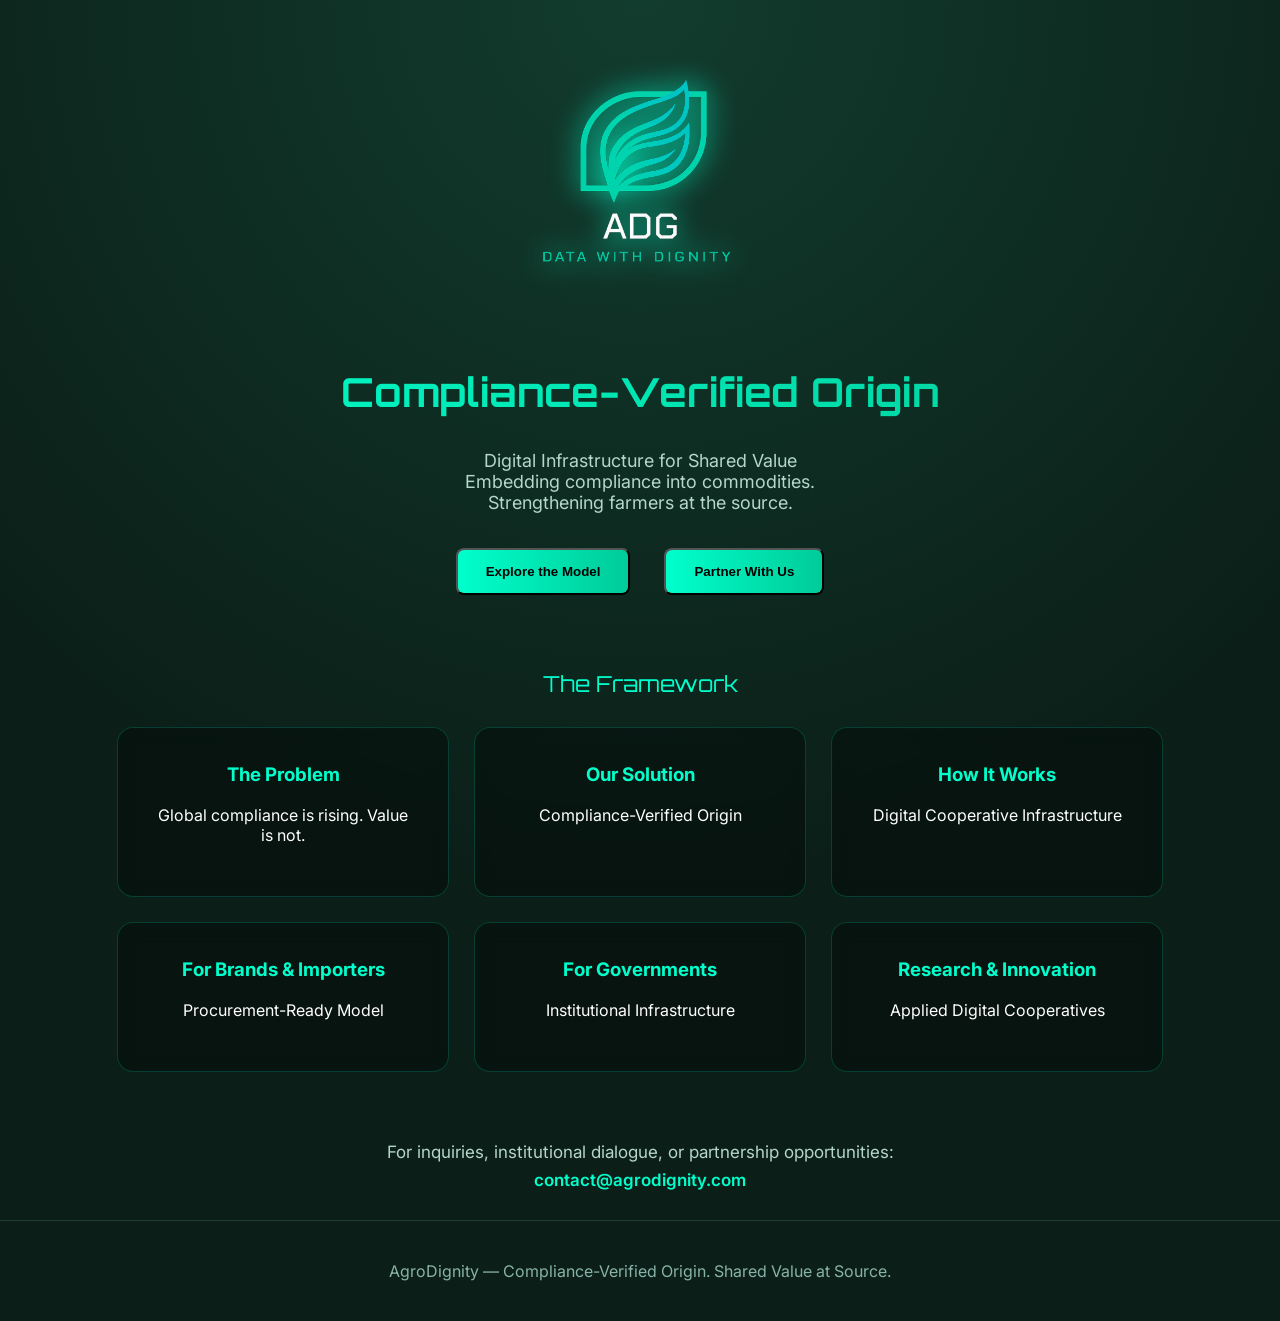
<file: index.html>
<!DOCTYPE html>
<html lang="en">
<head>
<meta charset="UTF-8">
<meta name="viewport" content="width=device-width, initial-scale=1.0">
<title>AgroDignity | Compliance-Verified Origin</title>

<link href="https://fonts.googleapis.com/css2?family=Orbitron:wght@400;600&family=Inter:wght@300;400;600&display=swap" rel="stylesheet">

<style>
body {
  margin: 0;
  font-family: 'Inter', sans-serif;
  background: radial-gradient(circle at top, #123c2e, #0b1f18 60%);
  color: white;
  text-align: center;
}

/* HEADER */

header {
  padding: 40px 20px 10px;
}

.logo {
  width: 420px;
  clip-path: inset(0 10px 0 0);
  filter: drop-shadow(0 0 14px #00ffcc);
}

/* HERO */

.hero h1 {
  font-family: 'Orbitron', sans-serif;
  font-size: 40px;
  background: linear-gradient(90deg, #00ffcc, #00cc99);
  -webkit-background-clip: text;
  -webkit-text-fill-color: transparent;
}

.subtitle {
  color: #b5d6cc;
  font-size: 18px;
  margin-bottom: 20px;
}

/* BUTTON */

.button {
  display: inline-block;
  margin: 15px;
  padding: 14px 28px;
  background: linear-gradient(90deg, #00ffcc, #00cc99);
  color: black;
  text-decoration: none;
  border-radius: 8px;
  font-weight: 600;
  cursor: pointer;
  transition: 0.3s;
}

.button:hover {
  opacity: 0.85;
}

/* SECTION TITLE */

.section-title {
  margin-top: 60px;
  font-size: 22px;
  color: #00ffcc;
  font-family: 'Orbitron', sans-serif;
}

/* CARDS */

.cards {
  display: flex;
  justify-content: center;
  gap: 25px;
  flex-wrap: wrap;
  margin: 30px 20px;
}

.card {
  background: rgba(0,0,0,0.35);
  border: 1px solid #00ffcc30;
  border-radius: 16px;
  padding: 35px;
  width: 260px;
  cursor: pointer;
  transition: 0.3s;
  backdrop-filter: blur(10px);
}

.card:hover {
  border-color: #00ffcc;
  transform: translateY(-8px);
  box-shadow: 0 0 25px #00ffcc30;
}

.card h3 {
  margin-top: 0;
  color: #00ffcc;
}

/* MODAL */

.modal {
  display: none;
  position: fixed;
  z-index: 999;
  left: 0;
  top: 0;
  width: 100%;
  height: 100%;
  background: rgba(0,0,0,0.75);
  justify-content: center;
  align-items: center;
}

.modal-content {
  background: #112a22;
  padding: 40px;
  border-radius: 16px;
  max-width: 850px;
  width: 90%;
  text-align: left;
  border: 1px solid #00ffcc40;
  max-height: 80vh;
  overflow-y: auto;
}

.modal-content h2 {
  color: #00ffcc;
}

.close {
  float: right;
  font-size: 22px;
  cursor: pointer;
  color: #bbb;
}

.close:hover {
  color: white;
}

/* CONTACT SECTION */

.contact-line {
  margin-top: 70px;
  margin-bottom: 30px;
  font-size: 17px;
  color: #b5d6cc;
}

.contact-line a {
  display: block;
  margin-top: 8px;
  color: #00ffcc;
  text-decoration: none;
  font-weight: 600;
}

footer {
  padding: 40px;
  color: #88b3a8;
  border-top: 1px solid #1e3d34;
}
</style>
</head>

<body>

<header>
  <img src="logo.png" class="logo">
</header>

<section class="hero">
  <h1>Compliance-Verified Origin</h1>
  <div class="subtitle">
    Digital Infrastructure for Shared Value<br>
    Embedding compliance into commodities.<br>
    Strengthening farmers at the source.
  </div>

  <button class="button" onclick="openModal('model')">Explore the Model</button>
  <button class="button" onclick="openModal('partner')">Partner With Us</button>
</section>

<div class="section-title">The Framework</div>

<section class="cards">
  <div class="card" onclick="openModal('problem')">
    <h3>The Problem</h3>
    <p>Global compliance is rising. Value is not.</p>
  </div>

  <div class="card" onclick="openModal('solution')">
    <h3>Our Solution</h3>
    <p>Compliance-Verified Origin</p>
  </div>

  <div class="card" onclick="openModal('how')">
    <h3>How It Works</h3>
    <p>Digital Cooperative Infrastructure</p>
  </div>

  <div class="card" onclick="openModal('buyers')">
    <h3>For Brands & Importers</h3>
    <p>Procurement-Ready Model</p>
  </div>

  <div class="card" onclick="openModal('governments')">
    <h3>For Governments</h3>
    <p>Institutional Infrastructure</p>
  </div>

  <div class="card" onclick="openModal('research')">
    <h3>Research & Innovation</h3>
    <p>Applied Digital Cooperatives</p>
  </div>
</section>

<!-- CONTACT LINE -->

<section class="contact-line">
  For inquiries, institutional dialogue, or partnership opportunities:
  <a href="mailto:contact@agrodignity.com">
    contact@agrodignity.com
  </a>
</section>

<footer>
AgroDignity — Compliance-Verified Origin. Shared Value at Source.
</footer>

<!-- MODALS -->

<div id="problem" class="modal">
<div class="modal-content">
<span class="close" onclick="closeModal('problem')">&times;</span>
<h2>The Problem We Solve</h2>
<p>Global compliance is rising. Value is not.</p>
<p>Importers spend millions on traceability and due diligence infrastructure. Smallholder farmers — who generate the underlying data — receive none of that value.</p>
<p>Compliance is now structural. The question is how it is designed.</p>
</div>
</div>

<div id="solution" class="modal">
<div class="modal-content">
<span class="close" onclick="closeModal('solution')">&times;</span>
<h2>Compliance-Verified Origin</h2>
<p>We integrate regulatory verification directly into agricultural commodities.</p>
<p>Compliance becomes a feature of the product — not a separate cost center.</p>
</div>
</div>

<div id="how" class="modal">
<div class="modal-content">
<span class="close" onclick="closeModal('how')">&times;</span>
<h2>How It Works</h2>
<p><strong>1. Digital Cooperative Infrastructure</strong></p>
<p>We structure and validate farm-level records aligned with EUDR and regulatory frameworks.</p>
<p><strong>2. Embedded Premium Model</strong></p>
<p>Compliance verification is incorporated into the per-kg price.</p>
<p><strong>3. Shared Value at Source</strong></p>
<p>A defined portion strengthens farmer income and cooperative capacity.</p>
</div>
</div>

<div id="buyers" class="modal">
<div class="modal-content">
<span class="close" onclick="closeModal('buyers')">&times;</span>
<h2>For Ethical Brands & Importers</h2>
<p>Source audit-defensible origin. Reduce fragmented compliance workflows. Align traceability with farmer participation.</p>
<p>This is not a certification scheme. It is supply chain architecture.</p>
</div>
</div>

<div id="governments" class="modal">
<div class="modal-content">
<span class="close" onclick="closeModal('governments')">&times;</span>
<h2>For Governments & Development Partners</h2>
<p>Strengthening EUDR readiness. Modernizing cooperative governance. Building rural digital capacity.</p>
</div>
</div>

<div id="research" class="modal">
<div class="modal-content">
<span class="close" onclick="closeModal('research')">&times;</span>
<h2>Research & Innovation</h2>
<p>We integrate academic research into cooperative data governance and compliance frameworks.</p>
</div>
</div>

<div id="partner" class="modal">
<div class="modal-content">
<span class="close" onclick="closeModal('partner')">&times;</span>
<h2>Partner With Us</h2>
<p>We collaborate with ethical brands, cooperatives, governments, FAO, IFAD, and impact-aligned investors.</p>
<a href="mailto:contact@agrodignity.com" class="button">Become a Partner</a>
</div>
</div>

<div id="model" class="modal">
<div class="modal-content">
<span class="close" onclick="closeModal('model')">&times;</span>
<h2>Explore the Model</h2>
<p>Compliance-Verified Origin embeds verification directly into the commodity lot. One product. One contract. One price.</p>
</div>
</div>

<script>
function openModal(id) {
  document.getElementById(id).style.display = "flex";
}
function closeModal(id) {
  document.getElementById(id).style.display = "none";
}
window.onclick = function(event) {
  const modals = document.querySelectorAll(".modal");
  modals.forEach(modal => {
    if (event.target === modal) {
      modal.style.display = "none";
    }
  });
}
</script>

</body>
</html>
</file>
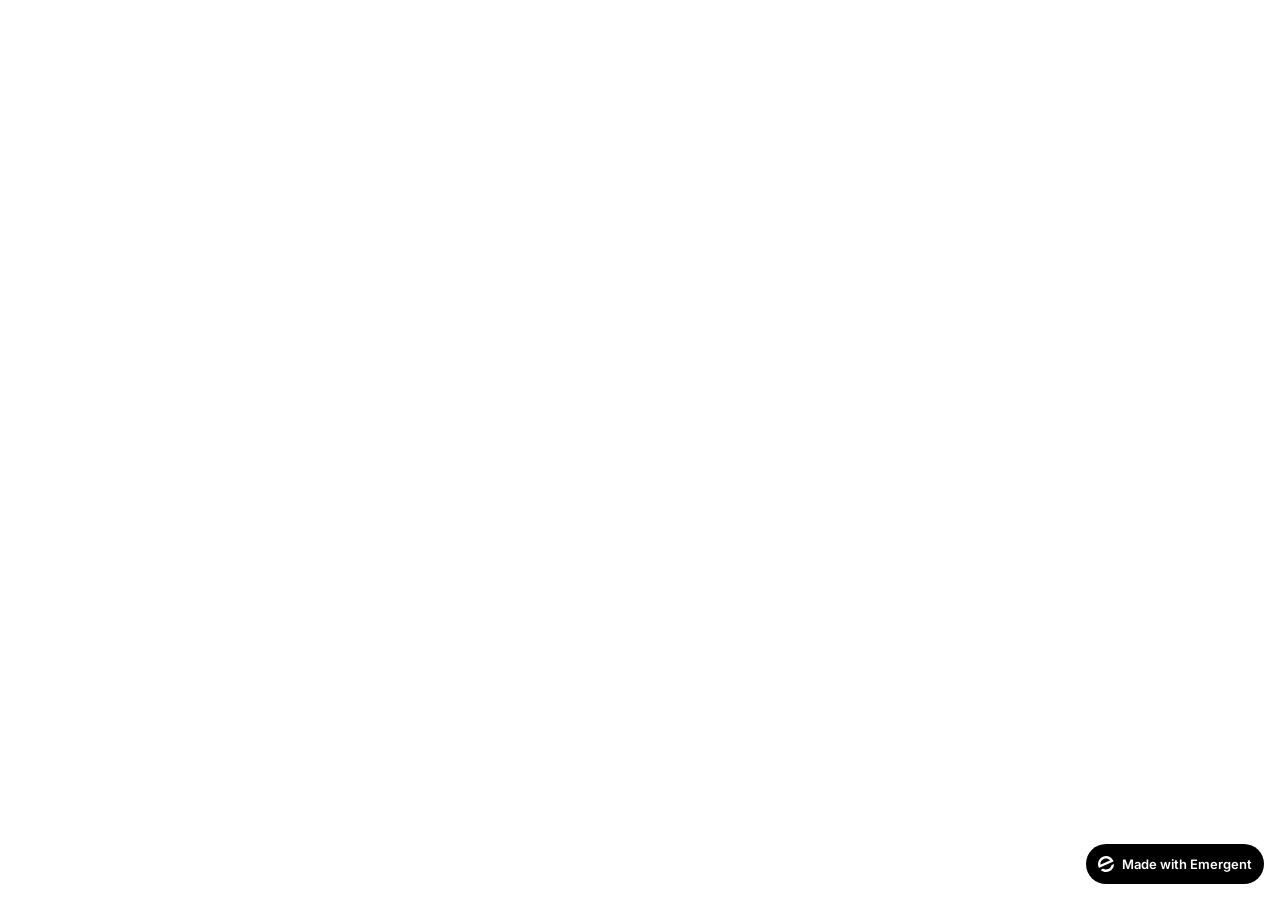
<file: frontend/public/index.html>
<!doctype html>
<html lang="en">
    <head>
        <meta charset="utf-8" />
        <meta name="viewport" content="width=device-width, initial-scale=1" />
        <meta name="theme-color" content="#000000" />
        <meta name="description" content="A product of emergent.sh" />
        <link rel="preconnect" href="https://fonts.googleapis.com" />
        <link rel="preconnect" href="https://fonts.gstatic.com" crossorigin />
        <link href="https://fonts.googleapis.com/css2?family=Inter:wght@600&display=swap" rel="stylesheet" />
        <!--
        manifest.json provides metadata used when your web app is installed on a
        user's mobile device or desktop. See https://developers.google.com/web/fundamentals/web-app-manifest/
        -->
        <!--
        Notice the use of %PUBLIC_URL% in the tags above.
        It will be replaced with the URL of the `public` folder during the build.
        Only files inside the `public` folder can be referenced from the HTML.

        Unlike "/favicon.ico" or "favicon.ico", "%PUBLIC_URL%/favicon.ico" will
        work correctly both with client-side routing and a non-root public URL.
        Learn how to configure a non-root public URL by running `npm run build`.
        -->
        <title>Emergent | Fullstack App</title>
        <script>window.addEventListener("error",function(e){if(e.error instanceof DOMException&&e.error.name==="DataCloneError"&&e.message&&e.message.includes("PerformanceServerTiming")){e.stopImmediatePropagation();e.preventDefault()}},true);</script>
        <script src="https://assets.emergent.sh/scripts/emergent-main.js"></script>
    </head>
    <body>
        <noscript>You need to enable JavaScript to run this app.</noscript>
        <div id="root"></div>
        <!--
      This HTML file is a template.
      If you open it directly in the browser, you will see an empty page.

      You can add webfonts, meta tags, or analytics to this file.
      The build step will place the bundled scripts into the <body> tag.

      To begin the development, run `npm start` or `yarn start`.
      To create a production bundle, use `npm run build` or `yarn build`.
    -->
        <a
            id="emergent-badge"
            target="_blank"
            href="https://app.emergent.sh/?utm_source=emergent-badge"
            style="
                display: inline-flex !important;
                box-sizing: border-box;
                width: 178px;
                height: 40px;
                padding: 8px 12px 8px 12px;
                align-items: center !important;
                gap: 8px;
                border-radius: 50px !important;
                background: #000 !important;
                position: fixed !important;
                bottom: 16px;
                right: 16px;
                text-decoration: none;
                font-family: -apple-system, BlinkMacSystemFont,
                    &quot;Segoe UI&quot;, Roboto, Oxygen, Ubuntu, Cantarell,
                    &quot;Open Sans&quot;, &quot;Helvetica Neue&quot;,
                    sans-serif !important;
                font-size: 12px !important;
                z-index: 9999 !important;
            "
        >
            <svg xmlns="http://www.w3.org/2000/svg" width="16" height="16" viewBox="0 0 16 16" fill="none">
                <path d="M15.5702 8.13142C15.7729 8.0412 16.0007 8.18878 15.9892 8.4103C15.8374 11.3192 14.0965 14.0405 11.2531 15.3065C8.40964 16.5725 5.2224 16.0453 2.95912 14.2117C2.78676 14.072 2.82955 13.804 3.03219 13.7137L4.95677 12.8568C5.04866 12.8159 5.15446 12.823 5.24204 12.8725C6.73377 13.7153 8.59176 13.8649 10.2772 13.1145C11.9626 12.3641 13.0947 10.8833 13.4665 9.21075C13.4883 9.11256 13.5539 9.02918 13.6457 8.98827L15.5702 8.13142Z" fill="white"/>
                <path fill-rule="evenodd" clip-rule="evenodd" d="M15.3066 4.74698L15.5067 5.19653C15.5759 5.35178 15.5061 5.53366 15.3508 5.60278L1.29992 11.8586C1.14467 11.9278 0.962794 11.8579 0.893675 11.7027L0.701732 11.2716L0.693457 11.2531C-1.10317 7.21778 0.711626 2.49007 4.74692 0.693443C8.78221 -1.10318 13.51 0.711693 15.3066 4.74698ZM2.82356 8.55367C2.63552 8.63739 2.41991 8.51617 2.40853 8.31065C2.28373 6.05724 3.53858 3.85787 5.72286 2.88536C7.90715 1.91286 10.3813 2.45199 11.9724 4.05256C12.1175 4.19854 12.0633 4.43988 11.8753 4.5236L2.82356 8.55367Z" fill="white"/>
            </svg>
            <p
                style="
                    color: #FFF !important;
                    font-family: 'Inter', sans-serif !important;
                    font-size: 13px !important;
                    font-style: normal !important;
                    font-weight: 600 !important;
                    line-height: 20px !important;
                    margin: 0 !important;
                    white-space: nowrap !important;
                "
            >
                Made with Emergent
            </p>
        </a>
        <script>
            !(function (t, e) {
                var o, n, p, r;
                e.__SV ||
                    ((window.posthog = e),
                    (e._i = []),
                    (e.init = function (i, s, a) {
                        function g(t, e) {
                            var o = e.split(".");
                            2 == o.length && ((t = t[o[0]]), (e = o[1])),
                                (t[e] = function () {
                                    t.push(
                                        [e].concat(
                                            Array.prototype.slice.call(
                                                arguments,
                                                0,
                                            ),
                                        ),
                                    );
                                });
                        }
                        ((p = t.createElement("script")).type =
                            "text/javascript"),
                            (p.crossOrigin = "anonymous"),
                            (p.async = !0),
                            (p.src =
                                s.api_host.replace(
                                    ".i.posthog.com",
                                    "-assets.i.posthog.com",
                                ) + "/static/array.js"),
                            (r =
                                t.getElementsByTagName(
                                    "script",
                                )[0]).parentNode.insertBefore(p, r);
                        var u = e;
                        for (
                            void 0 !== a ? (u = e[a] = []) : (a = "posthog"),
                                u.people = u.people || [],
                                u.toString = function (t) {
                                    var e = "posthog";
                                    return (
                                        "posthog" !== a && (e += "." + a),
                                        t || (e += " (stub)"),
                                        e
                                    );
                                },
                                u.people.toString = function () {
                                    return u.toString(1) + ".people (stub)";
                                },
                                o =
                                    "init me ws ys ps bs capture je Di ks register register_once register_for_session unregister unregister_for_session Ps getFeatureFlag getFeatureFlagPayload isFeatureEnabled reloadFeatureFlags updateEarlyAccessFeatureEnrollment getEarlyAccessFeatures on onFeatureFlags onSurveysLoaded onSessionId getSurveys getActiveMatchingSurveys renderSurvey canRenderSurvey canRenderSurveyAsync identify setPersonProperties group resetGroups setPersonPropertiesForFlags resetPersonPropertiesForFlags setGroupPropertiesForFlags resetGroupPropertiesForFlags reset get_distinct_id getGroups get_session_id get_session_replay_url alias set_config startSessionRecording stopSessionRecording sessionRecordingStarted captureException loadToolbar get_property getSessionProperty Es $s createPersonProfile Is opt_in_capturing opt_out_capturing has_opted_in_capturing has_opted_out_capturing clear_opt_in_out_capturing Ss debug xs getPageViewId captureTraceFeedback captureTraceMetric".split(
                                        " ",
                                    ),
                                n = 0;
                            n < o.length;
                            n++
                        )
                            g(u, o[n]);
                        e._i.push([i, s, a]);
                    }),
                    (e.__SV = 1));
            })(document, window.posthog || []);
            posthog.init("phc_xAvL2Iq4tFmANRE7kzbKwaSqp1HJjN7x48s3vr0CMjs", {
                api_host: "https://us.i.posthog.com",
                person_profiles: "identified_only", // or 'always' to create profiles for anonymous users as well,
                session_recording: {
                    recordCrossOriginIframes: true,
                    capturePerformance: false,
                },
            });
        </script>
    </body>
</html>
</file>
